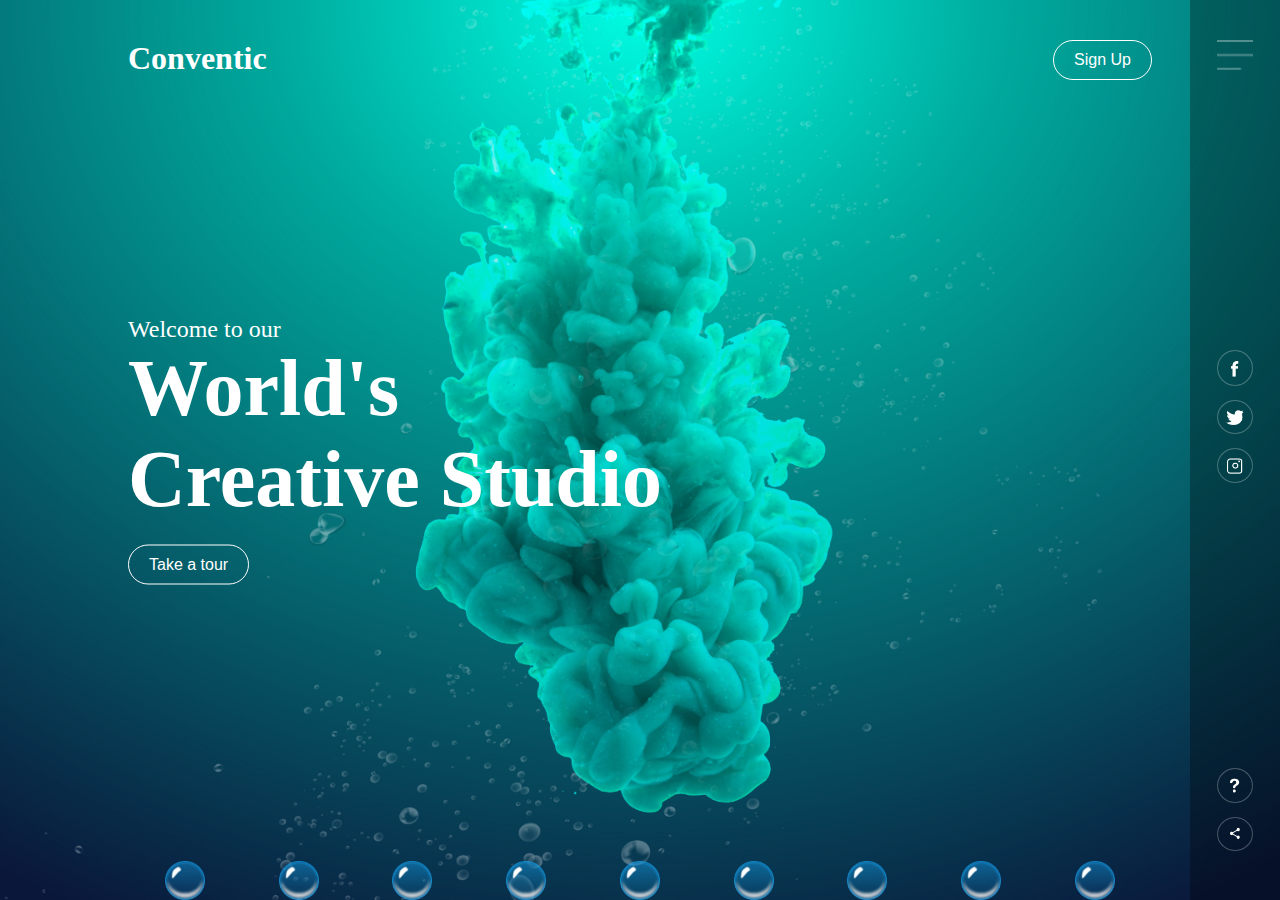
<file: 01092020_0/index.htm>
<!DOCTYPE html>
<html lang="en">

<head>
    <title></title>
    <meta charset="UTF-8">
    <meta name="viewport" content="width=device-width, initial-scale=1">
    <link href="./style.css" rel="stylesheet">
</head>

<body>
    <section id="banner">
        <div class="container">
            <nav>
                <h3 class="logo">conventic</h3>
                <button type="">Sign Up</button>
            </nav>
            <div class="content">
                <small>Welcome to our</small>
                <h2>World's</br> Creative Studio</h2>
                <button>Take a tour</button>
            </div>
            <div class="bubble">
                <img src="./Img/bubble.png" alt="">
                <img src="./Img/bubble.png" alt="">
                <img src="./Img/bubble.png" alt="">
                <img src="./Img/bubble.png" alt="">
                <img src="./Img/bubble.png" alt="">
                <img src="./Img/bubble.png" alt="">
                <img src="./Img/bubble.png" alt="">
                <img src="./Img/bubble.png" alt="">
                <img src="./Img/bubble.png" alt="">
            </div>
        </div>
    </section>
    <div class="dash">
        <div class="dash__toggle">
            <img src="./Img/menu.png" alt="">
        </div>
        <div class="dash__userLinks">
            <img src="./Img/fb.png" alt="">

            <img src="./Img/tw.png" alt="">

            <img src="./Img/ig.png" alt="">
        </div>
        <div class="dash__questions">
            <img src="./Img/info.png" alt="">
            <img src="./Img/share.png" alt="">

        </div>
    </div>
</body>

</html>
</file>
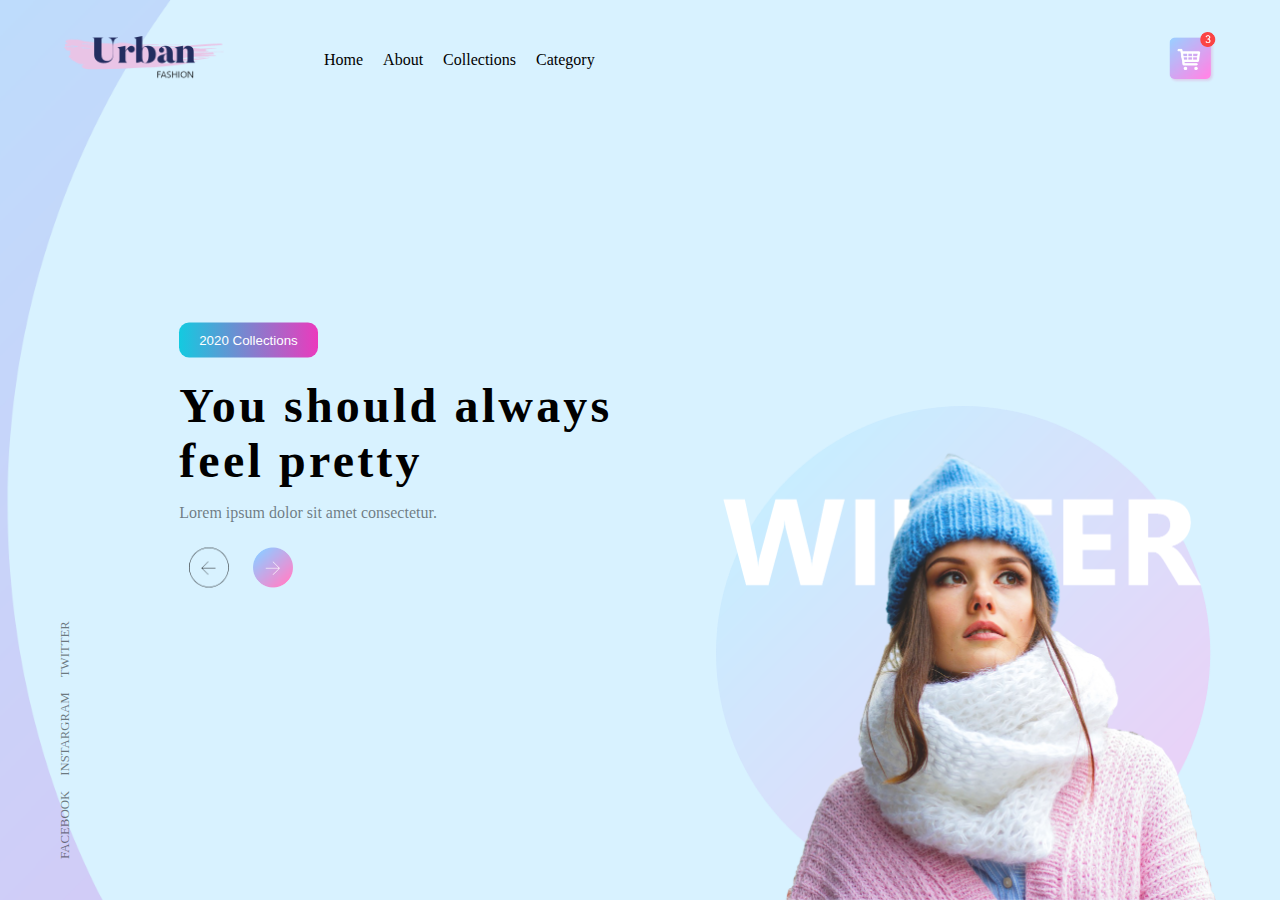
<file: 01092020_1/index.htm>
<!DOCTYPE html>
<html lang="en">

<head>
    <meta charset="UTF-8">
    <meta name="viewport" content="width=device-width, initial-scale=1.0">
    <title>Document</title>
    <link rel="stylesheet" href="style.css">
</head>

<body>
    <section id="banner">
        <div class="container">
            <header>
                <nav>
                    <div class="logo"><img src="./Img/logo.png" alt=""></div>
                    <ul>
                        <li><a href="#">Home</a></li>
                        <li><a href="#">About</a></li>
                        <li><a href="#">Collections</a></li>
                        <li><a href="#">Category</a></li>
                    </ul>
                </nav>
                <div class="cart"><img src="./Img/cart.png" alt=""></div>
            </header>
            <div class="content">
                <button>2020 Collections</button>
                <h2>You should always</br> feel pretty</h2>
                <p>Lorem ipsum dolor sit amet consectetur.</p>
                <div class="arrow">
                    <img src="./Img/back-arrow.png" alt="">
                    <img src="./Img/next-arrow.png" alt="">
                </div>
            </div>
            <div class="userLink">
                <ul>
                    <li>FaceBook</li>
                    <li>Instargram</li>
                    <li>twitter</li>
                </ul>
            </div>
        </div>
    </section>
</body>

</html>
</file>
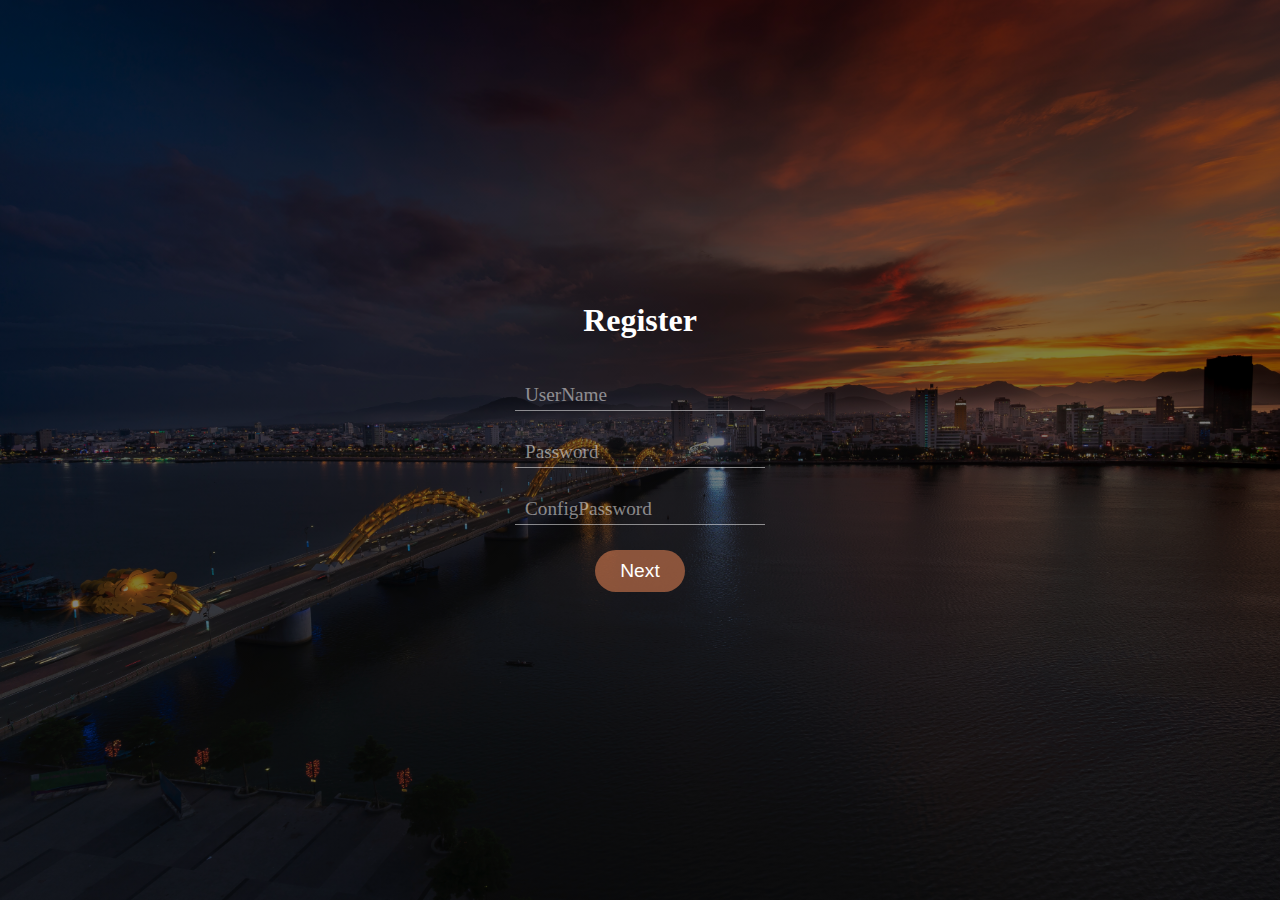
<file: 03092020_0/index.htm>
<!DOCTYPE html>
<html lang="en">

<head>
    <meta charset="UTF-8">
    <meta name="viewport" content="width=device-width, initial-scale=1.0">
    <title>Document</title>
    <link rel="stylesheet" href="style.css">
</head>

<body>
    <section id="form_Register">
        <div class="box">
            <form action="" id='form1'>
                <h2>Register</h2>
                <div>
                    <input type="text" required='required'>
                    <label for="">UserName</label>
                </div>

                <div>
                    <input type="password" required='required' value="">
                    <label for="">Password</label>
                </div>

                <div>
                    <input type="password" required='required'>
                    <label for="">ConfigPassword</label>
                </div>
                <div class="btnBox">
                    <button id='btn1' type="Next1">Next</button>
                </div>

            </form>
            <form action="" id='form2'>
                <h2>ABC</h2>
                <div>
                    <input type="text" required='required'>
                    <label for="">GitHub</label>
                </div>

                <div>
                    <input type="text" required='required'>
                    <label for="">Facebook</label>
                </div>

                <div>
                    <input type="text" required='required'>
                    <label for="">Zalo</label>
                </div>
                <div class="btnBox">
                    <button type="Back2">Back</button>
                    <button type="Next2">Next</button>
                </div>

            </form>
            <form action="" id='form3'>
                <h2>XYZ</h2>
                <div>
                    <input type="text" required='required'>
                    <label for="">Name</label>
                </div>

                <div>
                    <input type="password" required='required'>
                    <label for="">Age</label>
                </div>

                <div>
                    <input type="password" required='required'>
                    <label for="">Phone</label>
                </div>
                <div class="btnBox">
                    <button type="Back3">Back</button>
                    <button type="Submit">Submit</button>
                </div>

            </form>
        </div>

    </section>
    <script>
        let Next1 = document.querySelector('#btn1');
        let Next2 = document.querySelector('button[type="Next2"]');
        let Back2 = document.querySelector('button[type="Back2"]');
        let Back3 = document.querySelector('button[type="Back3"]');
        let Form1 = document.querySelector('#form1');
        let Form2 = document.querySelector('#form2');
        let Form3 = document.querySelector('#form3');
        Next1.onclick = function() {
            Form1.style.left = '-250px';
            Form2.style.left = '0px';
        };
        Next2.onclick = function() {
            Form2.style.left = '-250px';
            Form3.style.left = '0px'
        };
        Back2.onclick = function() {
            Form1.style.left = '0px';
            Form2.style.left = '250px';
        };
        Back3.onclick = function() {
            Form2.style.left = '0px';
            Form3.style.left = '250px'
        };
    </script>
</body>

</html>
</file>
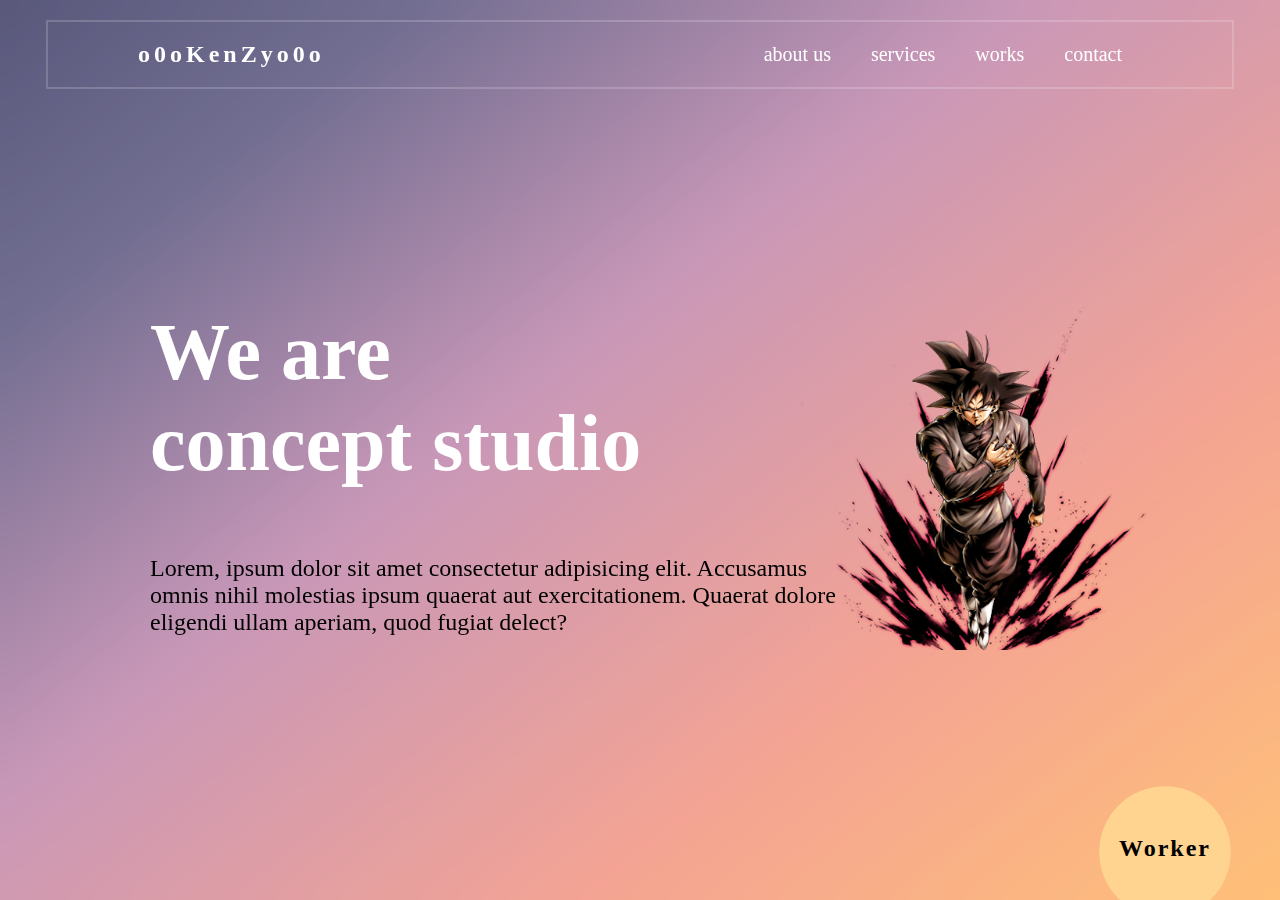
<file: Glassmorphism/index.html>
<!DOCTYPE html>
<html lang="en">

<head>
  <meta charset="UTF-8">
  <meta http-equiv="X-UA-Compatible" content="IE=edge">
  <meta name="viewport" content="width=device-width, initial-scale=1.0">
  <link rel="stylesheet" href="style.css">
  <title>Document</title>
</head>

<body>
  <section class="hero">
    <nav class="navbar">
      <div class="navbar-container">
        <div class="nav-logo">
          <h3>o0oKenZyo0o</h3>
        </div>
        <div class="nav-menu">
          <ul class="nav-menu_wrap">
            <li class="nav-items">
              <a href="#">about us</a>
            </li>
            <li class="nav-items">
              <a href="#">services</a>
            </li>
            <li class="nav-items">
              <a href="#">works</a>
            </li>
            <li class="nav-items">
              <a href="#">contact</a>
            </li>
          </ul>
        </div>
      </div>
    </nav>
    <div class="contentBx">
      <div class="content">
        <h2>We &#32;<span>&#32;are&#32;</span> <br/>concept studio</h2>
        <p>Lorem, ipsum dolor sit amet consectetur adipisicing elit. Accusamus omnis nihil molestias ipsum quaerat aut
          exercitationem. Quaerat dolore eligendi ullam aperiam, quod fugiat delect?</p>
      </div>
    </div>
    <div class="worker">
      <h3>Worker</h3>
    </div>
  </section>
</body>

</html>
</file>
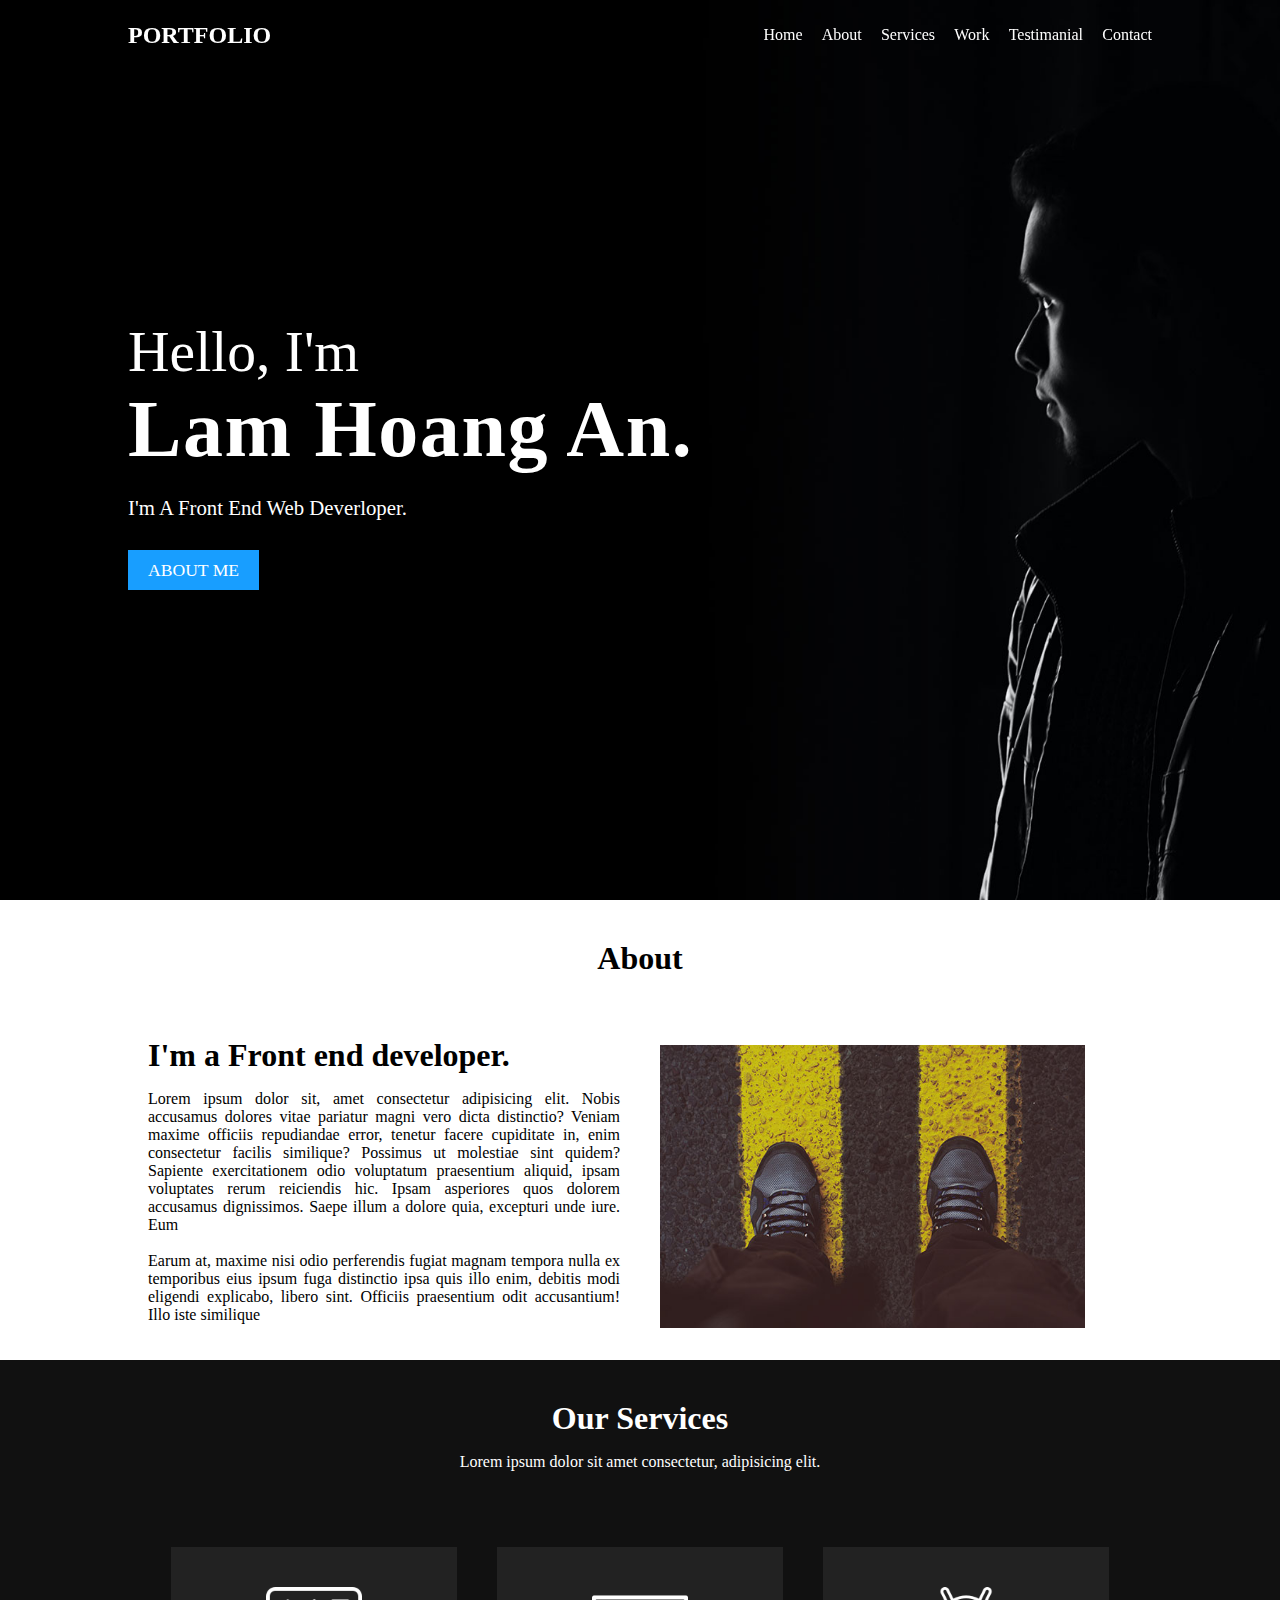
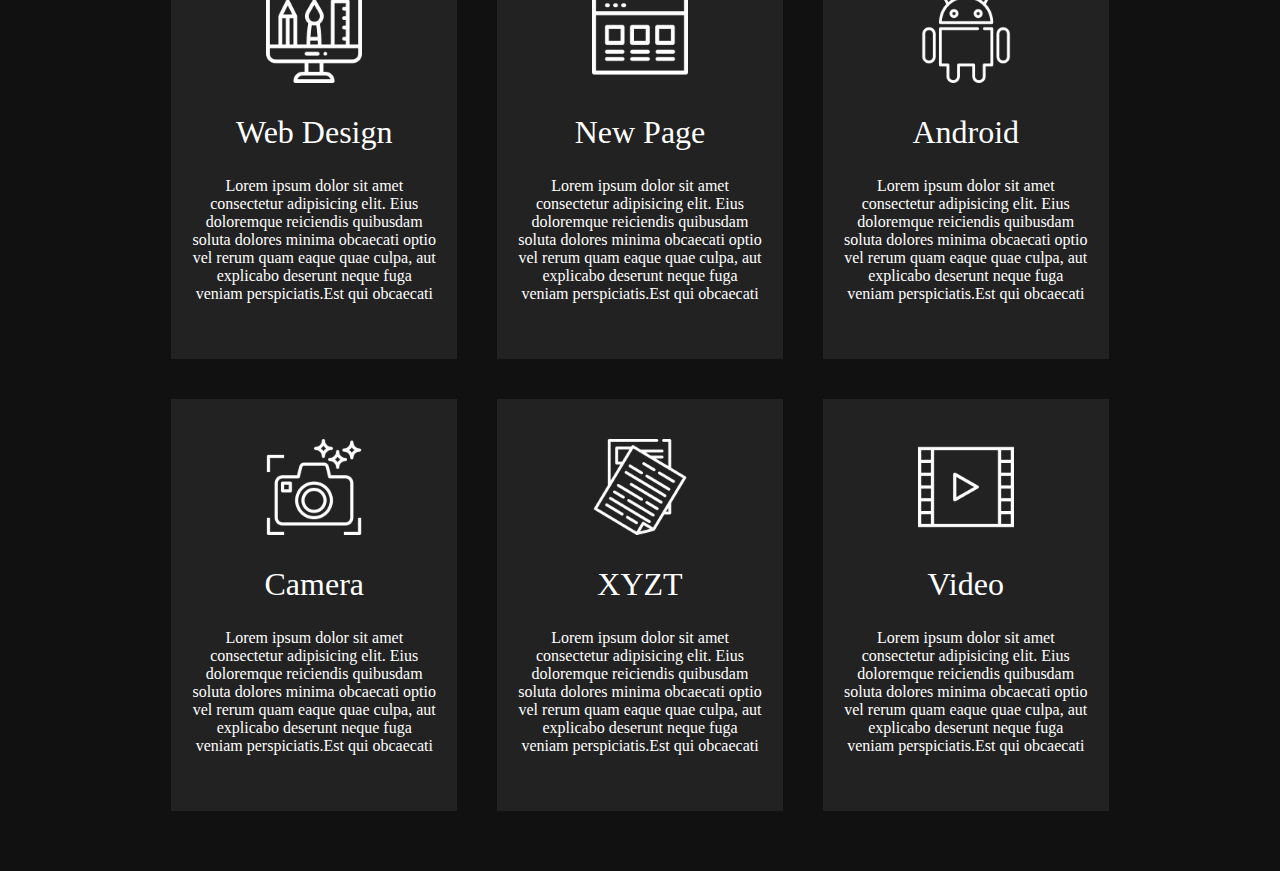
<file: Personal Portfolio/index.htm>
<!DOCTYPE html>
<html lang="en">

<head>
    <meta charset="UTF-8">
    <meta name="viewport" content="width=device-width, initial-scale=1.0">
    <title>Personal Portfolio</title>
    <link rel="stylesheet" href="style.css">
</head>

<body>
    <header>
        <div class="container">
            <div class="logo">Portfolio</div>
            <nav>
                <ul>
                    <li><a href="#">Home</a></li>
                    <li><a href="#">About</a></li>
                    <li><a href="#">Services</a></li>
                    <li><a href="#">Work</a></li>
                    <li><a href="#">Testimanial</a></li>
                    <li><a href="#">Contact</a></li>
                </ul>
            </nav>
        </div>

    </header>
    <section class="banner">
        <div class="container">
            <div class="content">
                <h2>Hello, I'm </br> <span>lam hoang an.</span></h2>
                <p>i'm a front end web deverloper.</p>
                <a href="#">about me</a>
            </div>

        </div>

    </section>
    <section class="about">
        <h2>About</h2>
        <div class="container">
            <div class="content">
                <h2>I'm a Front end developer.</h2>
                <p>Lorem ipsum dolor sit, amet consectetur adipisicing elit. Nobis accusamus dolores vitae pariatur magni vero dicta distinctio? Veniam maxime officiis repudiandae error, tenetur facere cupiditate in, enim consectetur facilis similique? Possimus
                    ut molestiae sint quidem? Sapiente exercitationem odio voluptatum praesentium aliquid, ipsam voluptates rerum reiciendis hic. Ipsam asperiores quos dolorem accusamus dignissimos. Saepe illum a dolore quia, excepturi unde iure. Eum
                    </br>
                    </br>Earum at, maxime nisi odio perferendis fugiat magnam tempora nulla ex temporibus eius ipsum fuga distinctio ipsa quis illo enim, debitis modi eligendi explicabo, libero sint. Officiis praesentium odit accusantium! Illo iste similique
                </p>
            </div>
            <div class="bgBox">
                <img src="./images/img1.jpg" alt="">
            </div>
        </div>
    </section>
    <section class="services">
        <div class="heading">
            <h2>Our Services</h2>
            <p>Lorem ipsum dolor sit amet consectetur, adipisicing elit.</p>
        </div>
        <div class="content">
            <div class="servicesBx">
                <img src="./images/icon1.png">
                <h2>Web Design</h2>
                <p>Lorem ipsum dolor sit amet consectetur adipisicing elit. Eius doloremque reiciendis quibusdam soluta dolores minima obcaecati optio vel rerum quam eaque quae culpa, aut explicabo deserunt neque fuga veniam perspiciatis.Est qui obcaecati
                </p>
            </div>
            <div class="servicesBx">
                <img src="./images/icon2.png">
                <h2>New Page</h2>
                <p>Lorem ipsum dolor sit amet consectetur adipisicing elit. Eius doloremque reiciendis quibusdam soluta dolores minima obcaecati optio vel rerum quam eaque quae culpa, aut explicabo deserunt neque fuga veniam perspiciatis.Est qui obcaecati
                </p>
            </div>
            <div class="servicesBx">
                <img src="./images/icon3.png">
                <h2>Android</h2>
                <p>Lorem ipsum dolor sit amet consectetur adipisicing elit. Eius doloremque reiciendis quibusdam soluta dolores minima obcaecati optio vel rerum quam eaque quae culpa, aut explicabo deserunt neque fuga veniam perspiciatis.Est qui obcaecati
                </p>
            </div>
            <div class="servicesBx">
                <img src="./images/icon4.png">
                <h2>Camera</h2>
                <p>Lorem ipsum dolor sit amet consectetur adipisicing elit. Eius doloremque reiciendis quibusdam soluta dolores minima obcaecati optio vel rerum quam eaque quae culpa, aut explicabo deserunt neque fuga veniam perspiciatis.Est qui obcaecati
                </p>
            </div>
            <div class="servicesBx">
                <img src="./images/icon5.png">
                <h2>XYZT</h2>
                <p>Lorem ipsum dolor sit amet consectetur adipisicing elit. Eius doloremque reiciendis quibusdam soluta dolores minima obcaecati optio vel rerum quam eaque quae culpa, aut explicabo deserunt neque fuga veniam perspiciatis.Est qui obcaecati
                </p>
            </div>
            <div class="servicesBx">
                <img src="./images/icon6.png">
                <h2>Video</h2>
                <p>Lorem ipsum dolor sit amet consectetur adipisicing elit. Eius doloremque reiciendis quibusdam soluta dolores minima obcaecati optio vel rerum quam eaque quae culpa, aut explicabo deserunt neque fuga veniam perspiciatis.Est qui obcaecati
                </p>
            </div>
        </div>
    </section>
    <script type="text/javascript">
        window.addEventListener('scroll', () => {
            var header = document.querySelector('header')
            header.classList.toggle('sticky', window.scrollY > 0);
        })
    </script>
</body>

</html>
</file>
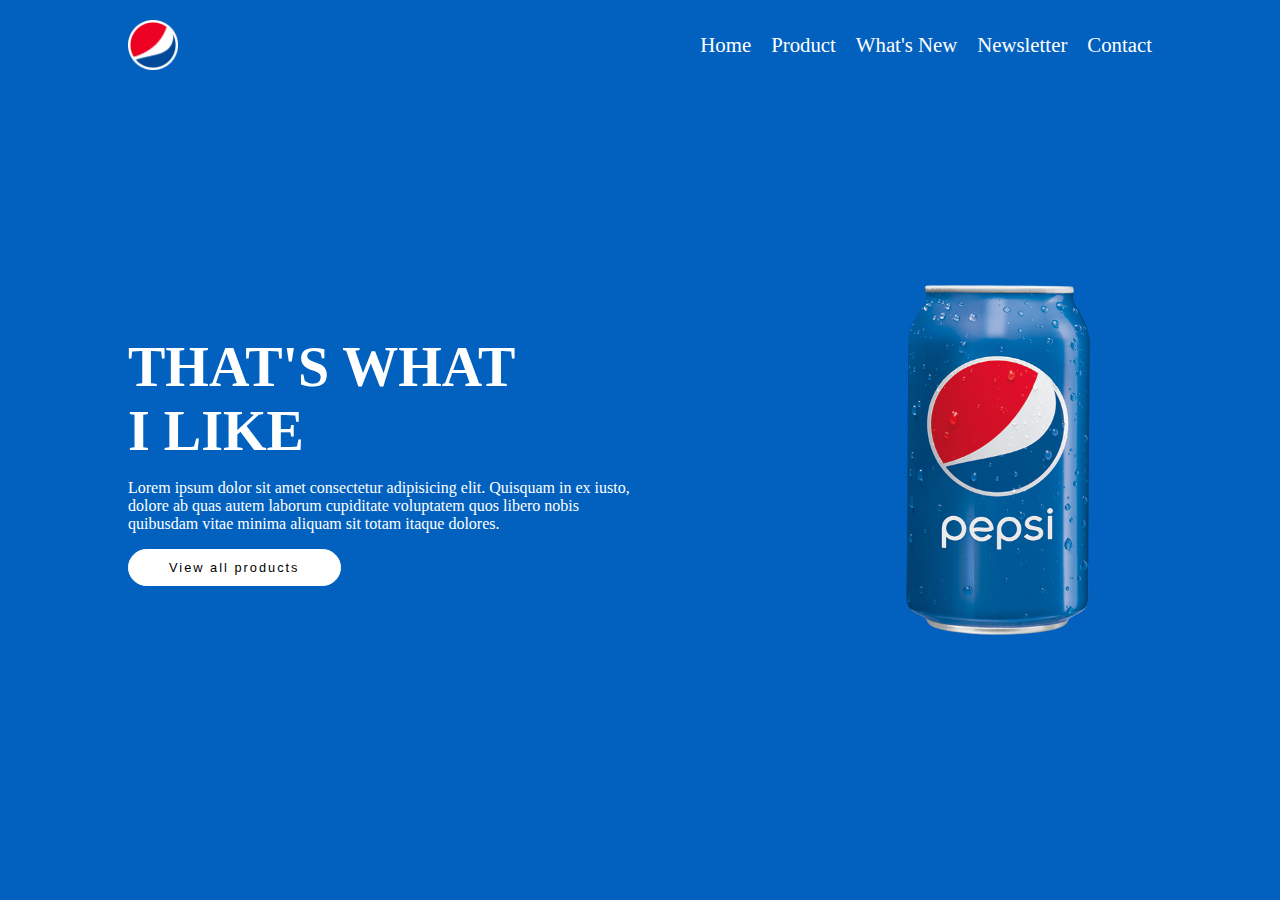
<file: Pessi/index.htm>
<!DOCTYPE html>
<html lang="en">

<head>
    <meta charset="UTF-8">
    <meta name="viewport" content="width=device-width, initial-scale=1.0">
    <link rel="stylesheet" href="style.css">
    <title>Pepsi</title>
</head>

<body>
    <header>
        <div class="logo"></div>
        <nav>
            <ul>
                <li>Home</li>
                <li>Product</li>
                <li>What's New</li>
                <li>Newsletter</li>
                <li>Contact</li>
            </ul>
        </nav>
    </header>
    <main>
        <section class="container">
            <div class="box">
                <div class="content">
                    <h2>
                        That's what </br> i like
                    </h2>
                    <p>Lorem ipsum dolor sit amet consectetur adipisicing elit. Quisquam in ex iusto, dolore ab quas autem laborum cupiditate voluptatem quos libero nobis quibusdam vitae minima aliquam sit totam itaque dolores.</p>
                    <button>View all products</button>
                </div>
                <div class="bgBox">

                </div>
            </div>

            <div class="iconPessi">
                <div class="iconPessi__Blue"></div>
                <div class="iconPessi__Blue"></div>
                <div class="iconPessi__Blue"></div>
            </div>
        </section>
    </main>
</body>

</html>
</file>
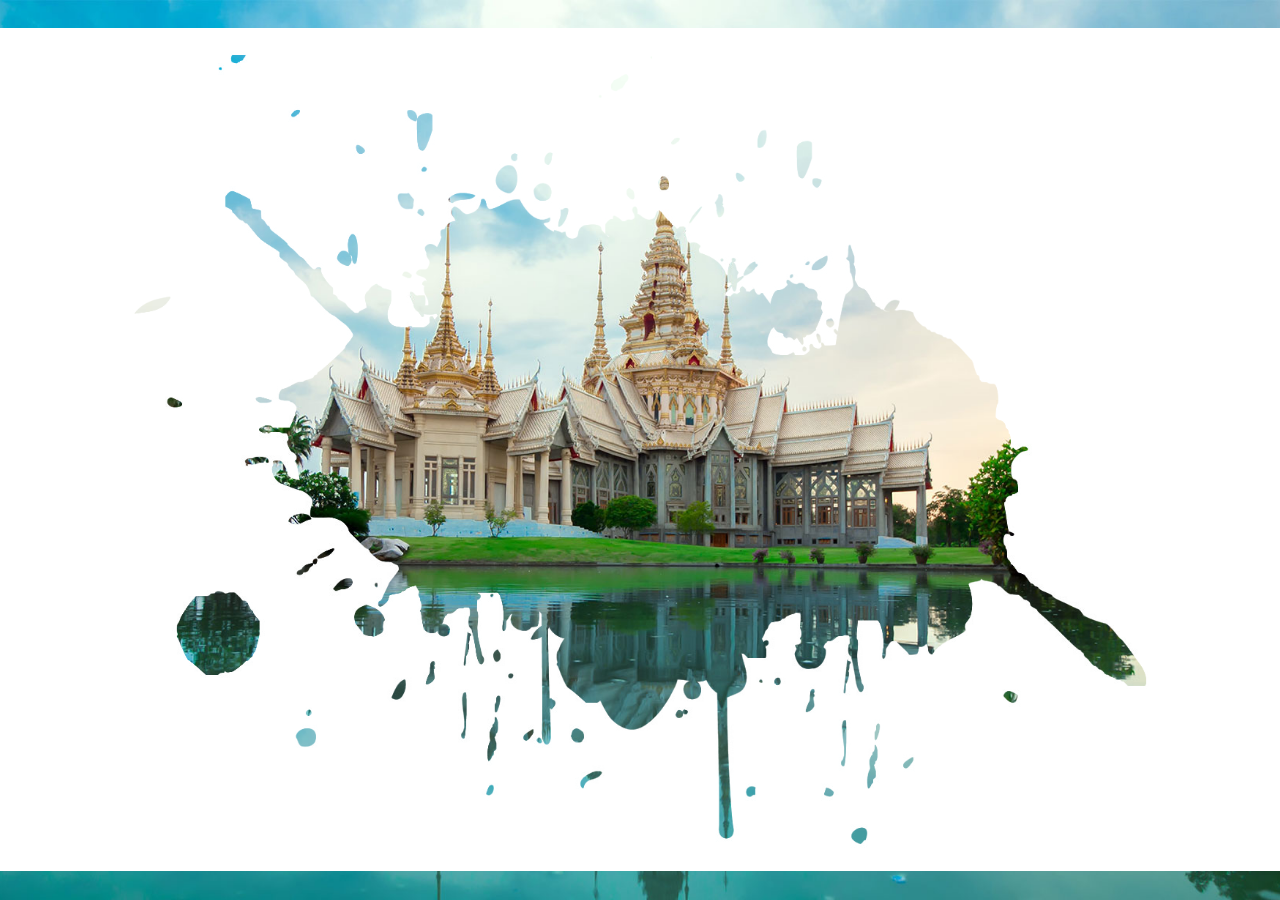
<file: Splash Image Mask/index.htm>
<!DOCTYPE html>
<html lang="en">

<head>
    <meta charset="UTF-8">
    <meta name="viewport" content="width=device-width, initial-scale=1.0">
    <title>Splash Image Mask</title>
    <link rel="stylesheet" href="style.css">
</head>

<body>
    <main>
        <section>

        </section>
    </main>
</body>

</html>
</file>
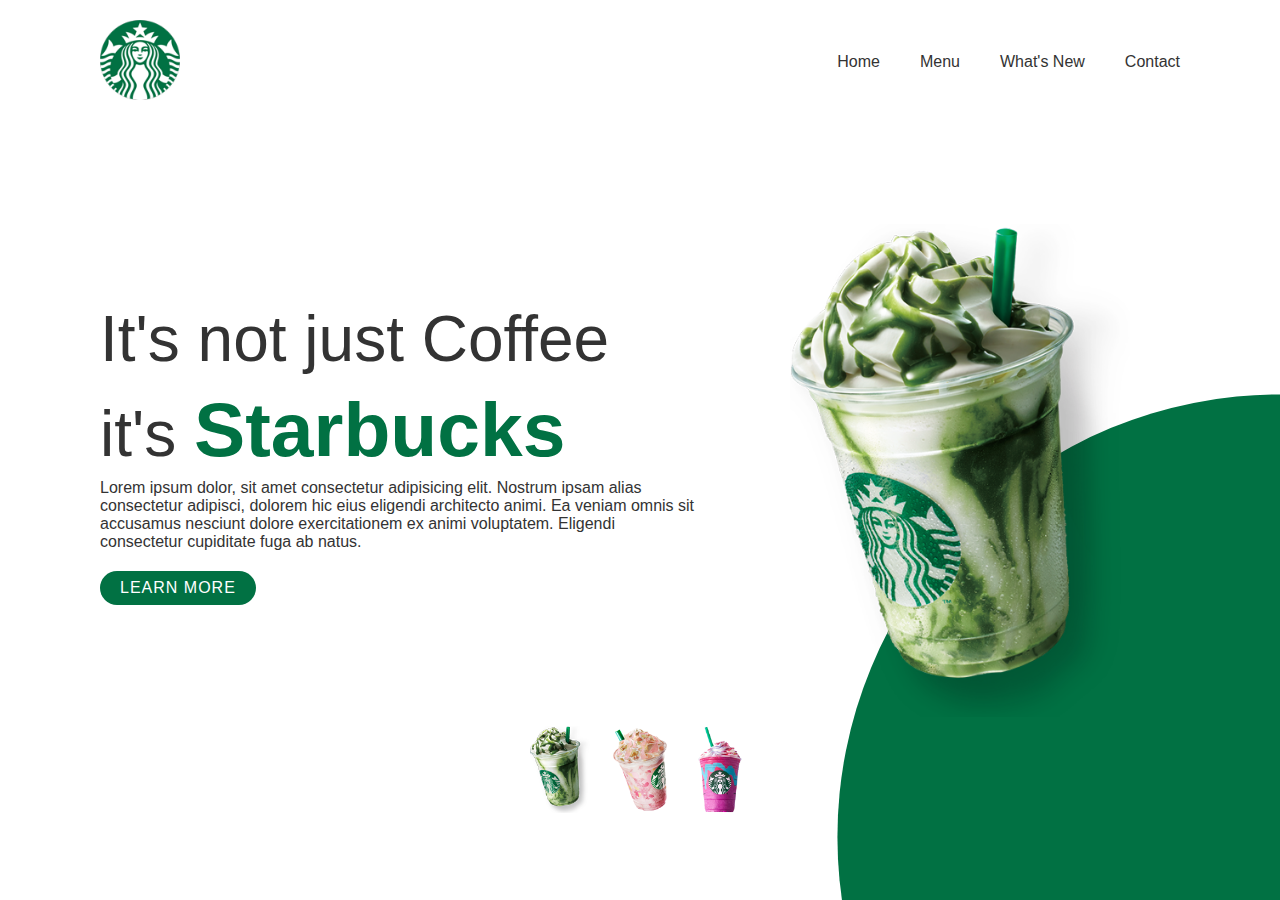
<file: Starbucks/index.html>
<!DOCTYPE html>
<html lang="en">
	<head>
		<meta charset="UTF-8" />
		<meta http-equiv="X-UA-Compatible" content="IE=edge" />
		<meta name="viewport" content="width=device-width, initial-scale=1.0" />
		<link rel="stylesheet" href="style.css" />
		<title>Document</title>
	</head>
	<body>
		<section>
			<div class="clipPath"></div>
			<header>
				<div class="logo">
					<a href=""><img src="./images/logo.png" /></a>
				</div>
				<div class="wrap_Menu">
					<ul>
						<li>
							<a href="">Home</a>
						</li>

						<li>
							<a href="">Menu</a>
						</li>

						<li>
							<a href="">What's New</a>
						</li>

						<li>
							<a href="">Contact</a>
						</li>
					</ul>
				</div>
			</header>
			<div class="content">
				<div class="textBox">
					<h2>
						It's not just Coffee <br />
						it's <span>Starbucks</span>
					</h2>
					<p>
						Lorem ipsum dolor, sit amet consectetur adipisicing elit. Nostrum
						ipsam alias consectetur adipisci, dolorem hic eius eligendi
						architecto animi. Ea veniam omnis sit accusamus nesciunt dolore
						exercitationem ex animi voluptatem. Eligendi consectetur cupiditate
						fuga ab natus.
					</p>
					<div class="btn_group">
						<a class="btn" href="">Learn More</a>
					</div>
				</div>
				<div class="imgBox">
					<img src="./images/img1.png" class="starbucks" alt="" />
					<div class="bg"></div>
				</div>
				<div class="thumb">
					<ul>
						<li data-color="thumb1"> 
							<img src="./images/thumb1.png" onclick="imgSlider('./images/img1.png');changeClipPathColor('#017143')" alt="" />
						</li>
						<li data-color="thumb2">
							<img  src="./images/thumb2.png" onclick="imgSlider('./images/img2.png');changeClipPathColor('#eb7495')" alt="" />
						</li>
						<li data-color="thumb3">
							<img  src="./images/thumb3.png" onclick="imgSlider('./images/img3.png');changeClipPathColor('#d752b1')" alt="" />
						</li>
					</ul>
				</div>
			</div>
		</section>
	</body>
	<script type="text/javascript" >
	function imgSlider(img){
		document.querySelector(".starbucks").src=img
	}
	function changeClipPathColor(color)
	{
		const clipPath=document.querySelector('.clipPath')
		clipPath.style.background=color
	}
	</script>
</html>
</file>
<file: 01092020_0/style.css>
body {
  margin: 0;
  padding: 0;
  -webkit-box-sizing: border-box;
          box-sizing: border-box;
}

body #banner {
  width: 100%;
  height: 100vh;
  background: url("./Img/background.png");
  background-size: cover;
  background-position: center;
  background-repeat: no-repeat;
  display: -webkit-box;
  display: -ms-flexbox;
  display: flex;
  -webkit-box-pack: center;
      -ms-flex-pack: center;
          justify-content: center;
  -ms-flex-item-align: center;
      align-self: center;
  color: white;
}

body #banner .container {
  width: 80%;
  height: 100%;
  position: relative;
}

body #banner .container nav {
  padding-top: 40px;
  display: -webkit-box;
  display: -ms-flexbox;
  display: flex;
  -webkit-box-pack: justify;
      -ms-flex-pack: justify;
          justify-content: space-between;
}

body #banner .container nav .logo {
  margin: 0;
  padding: 0;
  font-size: 2rem;
  cursor: pointer;
  text-transform: capitalize;
}

body #banner .container .content {
  position: absolute;
  top: 50%;
  left: 0;
  -webkit-transform: translateY(-50%);
          transform: translateY(-50%);
  z-index: 100;
}

body #banner .container .content small {
  font-size: 1.5rem;
}

body #banner .container .content h2 {
  margin: 0;
  font-size: 5rem;
  margin-bottom: 20px;
}

body #banner .bubble {
  width: 100%;
  display: -webkit-box;
  display: -ms-flexbox;
  display: flex;
  -ms-flex-pack: distribute;
      justify-content: space-around;
  position: absolute;
  bottom: 0;
}

body #banner .bubble img {
  -webkit-animation: ball 5s linear infinite;
          animation: ball 5s linear infinite;
  width: 40px;
}

body #banner .bubble img:nth-child(1) {
  -webkit-animation-delay: 2s;
          animation-delay: 2s;
}

body #banner .bubble img:nth-child(2) {
  -webkit-animation-delay: 4s;
          animation-delay: 4s;
}

body #banner .bubble img:nth-child(3) {
  -webkit-animation-delay: 5s;
          animation-delay: 5s;
}

body #banner .bubble img:nth-child(4) {
  -webkit-animation-delay: 2s;
          animation-delay: 2s;
}

body #banner .bubble img:nth-child(5) {
  -webkit-animation-delay: 6s;
          animation-delay: 6s;
}

body #banner .bubble img:nth-child(6) {
  -webkit-animation-delay: 1s;
          animation-delay: 1s;
}

body #banner .bubble img:nth-child(7) {
  -webkit-animation-delay: 3s;
          animation-delay: 3s;
}

body #banner .bubble img:nth-child(8) {
  -webkit-animation-delay: 4s;
          animation-delay: 4s;
}

body #banner button {
  padding: 10px 20px;
  border: solid 1px white;
  font-size: 1rem;
  background: none;
  color: white;
  border-radius: 30px;
  cursor: pointer;
  outline: none;
}

body #banner button:hover {
  color: #00b9ad;
  background: white;
}

body .dash {
  position: fixed;
  top: 0;
  right: 0;
  width: 7%;
  height: 100vh;
  display: -webkit-box;
  display: -ms-flexbox;
  display: flex;
  -webkit-box-orient: vertical;
  -webkit-box-direction: normal;
      -ms-flex-direction: column;
          flex-direction: column;
  -webkit-box-pack: justify;
      -ms-flex-pack: justify;
          justify-content: space-between;
  -webkit-box-align: center;
      -ms-flex-align: center;
          align-items: center;
  color: white;
  background: rgba(0, 0, 0, 0.3);
}

body .dash div {
  width: 50%;
  text-align: center;
}

body .dash div img {
  width: 80%;
}

body .dash .dash__toggle {
  margin-top: 40px;
}

body .dash .dash__userLinks img {
  margin: 5px 0;
}

body .dash .dash__questions {
  margin-bottom: 40px;
}

body .dash .dash__questions img {
  margin: 5px 0;
}

@-webkit-keyframes ball {
  0% {
    -webkit-transform: translateY(0);
            transform: translateY(0);
    opacity: 0;
  }
  25% {
    opacity: 0.75;
  }
  50% {
    -webkit-transform: translateY(-50vh);
            transform: translateY(-50vh);
    opacity: 1;
  }
  75% {
    opacity: 0.5;
  }
  100% {
    -webkit-transform: translateY(-80vh);
            transform: translateY(-80vh);
    opacity: 0.3;
  }
}

@keyframes ball {
  0% {
    -webkit-transform: translateY(0);
            transform: translateY(0);
    opacity: 0;
  }
  25% {
    opacity: 0.75;
  }
  50% {
    -webkit-transform: translateY(-50vh);
            transform: translateY(-50vh);
    opacity: 1;
  }
  75% {
    opacity: 0.5;
  }
  100% {
    -webkit-transform: translateY(-80vh);
            transform: translateY(-80vh);
    opacity: 0.3;
  }
}
/*# sourceMappingURL=style.css.map */
</file>
<file: 01092020_1/style.css>
body {
  margin: 0;
  padding: 0;
  -webkit-box-sizing: border-box;
          box-sizing: border-box;
}

body #banner {
  width: 100%;
  height: 100vh;
  display: -webkit-box;
  display: -ms-flexbox;
  display: flex;
  -webkit-box-pack: center;
      -ms-flex-pack: center;
          justify-content: center;
  background: url("./Img/background.png");
  background-size: cover;
  background-position: center;
  background-repeat: no-repeat;
}

body #banner .container {
  width: 90%;
  height: 100%;
  position: relative;
  background: url("./Img/img.png");
  background-size: 500px;
  background-position: right bottom;
  background-repeat: no-repeat;
  margin: 0 auto;
}

body #banner .container header {
  width: 100%;
  height: 120px;
  display: -webkit-box;
  display: -ms-flexbox;
  display: flex;
  -webkit-box-pack: justify;
      -ms-flex-pack: justify;
          justify-content: space-between;
  -webkit-box-align: center;
      -ms-flex-align: center;
          align-items: center;
}

body #banner .container header nav {
  display: -webkit-box;
  display: -ms-flexbox;
  display: flex;
  -webkit-box-pack: center;
      -ms-flex-pack: center;
          justify-content: center;
}

body #banner .container header nav .logo {
  width: 10rem;
  margin-right: 100px;
}

body #banner .container header nav ul {
  display: -webkit-box;
  display: -ms-flexbox;
  display: flex;
  -webkit-box-pack: center;
      -ms-flex-pack: center;
          justify-content: center;
  -webkit-box-align: center;
      -ms-flex-align: center;
          align-items: center;
  padding: 0;
  margin: 0;
  list-style: none;
}

body #banner .container header nav ul li {
  margin-right: 20px;
}

body #banner .container header nav ul li a {
  text-decoration: none;
  color: black;
}

body #banner .container header .cart {
  width: 3rem;
}

body #banner .container header img {
  width: 100%;
  cursor: pointer;
}

body #banner .container .content {
  position: absolute;
  top: 50%;
  left: 10%;
  -webkit-transform: translateY(-50%);
          transform: translateY(-50%);
}

body #banner .container .content button {
  padding: 10px 20px;
  background: -webkit-gradient(linear, left top, right top, from(#13cae0), to(#eb3abd));
  background: linear-gradient(90deg, #13cae0 0%, #eb3abd 100%);
  border-radius: 10px;
  border: none;
  outline: none;
  color: white;
  cursor: pointer;
}

body #banner .container .content h2 {
  font-size: 3rem;
  font-weight: 700;
  letter-spacing: 0.2rem;
  margin: 0;
  margin-top: 20px;
}

body #banner .container .content p {
  color: rgba(0, 0, 0, 0.5);
}

body #banner .container .content .arrow {
  height: 40px;
}

body #banner .container .content .arrow img {
  height: 100%;
  margin: 10px;
  cursor: pointer;
}

body #banner .container .userLink {
  position: absolute;
  left: -145px;
  bottom: 140px;
  -webkit-transform: rotate(-90deg);
          transform: rotate(-90deg);
}

body #banner .container .userLink ul {
  display: -webkit-box;
  display: -ms-flexbox;
  display: flex;
  list-style: none;
  margin: 0;
}

body #banner .container .userLink ul li {
  margin-right: 15px;
  font-size: 0.8rem;
  color: rgba(0, 0, 0, 0.5);
  text-transform: uppercase;
  cursor: pointer;
}
/*# sourceMappingURL=style.css.map */
</file>
<file: 03092020_0/style.css>
body {
  margin: 0;
  padding: 0;
  -webkit-box-sizing: border-box;
          box-sizing: border-box;
}

#form_Register {
  width: 100%;
  height: 100vh;
  background: -webkit-gradient(linear, left top, left bottom, from(rgba(0, 0, 0, 0.5)), to(rgba(0, 0, 0, 0.5))), url("./bg.jpg");
  background: linear-gradient(to bottom, rgba(0, 0, 0, 0.5), rgba(0, 0, 0, 0.5)), url("./bg.jpg");
  background-size: cover;
  background-position: center;
  background-repeat: no-repeat;
  display: -webkit-box;
  display: -ms-flexbox;
  display: flex;
  -webkit-box-pack: center;
      -ms-flex-pack: center;
          justify-content: center;
  -webkit-box-align: center;
      -ms-flex-align: center;
          align-items: center;
  position: relative;
}

#form_Register .box {
  position: relative;
  width: 250px;
  height: 350px;
  overflow: hidden;
}

#form_Register .box form {
  width: 100%;
  position: absolute;
  -webkit-transition: all linear 0.2s;
  transition: all linear 0.2s;
}

#form_Register .box form h2 {
  text-align: center;
  color: #fff;
  font-size: 2rem;
  margin-bottom: 40px;
}

#form_Register .box form div {
  width: 100%;
  margin-bottom: 25px;
  position: relative;
}

#form_Register .box form div input {
  width: 100%;
  padding: 5px 10px;
  -webkit-box-sizing: border-box;
          box-sizing: border-box;
  outline: none;
  border: none;
  border-bottom: solid 1px rgba(255, 255, 255, 0.5);
  font-size: 1.1rem;
  background: none;
  -webkit-transition: 0.5s;
  transition: 0.5s;
  color: #fe8f59;
}

#form_Register .box form div input:focus, #form_Register .box form div input:valid {
  border-bottom-color: white;
}

#form_Register .box form div input:focus + label,
#form_Register .box form div input:valid + label {
  top: -22px;
  left: 0px;
  color: white;
}

#form_Register .box form div label {
  position: absolute;
  top: 5px;
  left: 10px;
  color: rgba(255, 255, 255, 0.5);
  -webkit-transition: 0.5s;
  transition: 0.5s;
  font-size: 1.2rem;
}

#form_Register .box form .btnBox {
  width: 100%;
  display: -webkit-box;
  display: -ms-flexbox;
  display: flex;
  -ms-flex-pack: distribute;
      justify-content: space-around;
}

#form_Register .box form .btnBox button {
  padding: 10px 25px;
  font-size: 1.2rem;
  color: #fff;
  background: rgba(254, 143, 89, 0.5);
  outline: none;
  border: none;
  cursor: pointer;
  border-radius: 40px;
}

#form_Register .box #form2,
#form_Register .box #form3 {
  left: 250px;
}
/*# sourceMappingURL=style.css.map */
</file>
<file: Glassmorphism/style.css>
body{
  padding: 0;
  margin: 0;
  background: linear-gradient(142deg, rgba(33,32,79,1) 0%, rgba(65,61,108,1) 17%, rgba(182,117,160,1) 42%, rgba(240,133,112,1) 71%, rgba(255,171,75,1) 100%);
}
.hero{
  width: 100%;
  height: 100vh;
  background: rgba( 255, 255, 255, 0.25 );
  box-shadow: 0 8px 32px 0 rgba( 31, 38, 135, 0.37 );
  backdrop-filter: blur( 11.0px );
  -webkit-backdrop-filter: blur( 11.0px );
  position: relative;
}
.navbar{
  position: fixed;
  top: 0;
  width: 100%;
  left: 0;
}
.navbar .navbar-container{
  width: 80%;
  margin: 20px auto;
  padding: 0px 80px;
  display: flex;
  justify-content: space-between;
  align-items: center;
  border: 2px solid rgba( 255, 255, 255, 0.18 );
}
.nav-logo{
  padding: 5px 10px;
}
.nav-logo h3{
  color: #fff;
  font-size: 24px;
  margin: 0;
  letter-spacing: 4px;
}
.nav-menu{
  padding: 5px 10px;
}
.nav-menu .nav-menu_wrap{
  display: flex;
  list-style: none;
}
.nav-menu .nav-menu_wrap .nav-items{
  padding: 0 20px;
}
.nav-menu .nav-menu_wrap .nav-items a{
  font-size: 20px;
  color: #fff;
  text-decoration: none;
}
.contentBx{
  padding: 0 50px;
  height: 100vh;
  position: relative;
  display: flex;
  justify-content: center;
  flex-direction: column;
  background: url('./bg_1.png');
  background-repeat: no-repeat;
  background-position: calc(100% - 100px);
  background-size: 400px;

}
.contentBx .content{
  padding:0 100px;
  width: 700px;
}
.contentBx .content h2{
  font-size: 80px;
  color: #fff;
}
.contentBx .content p{
  color: #000;
  font-size: 24px;
}
.worker{
  position: absolute;
  bottom: 0px;
  right: 40px;
  width: 150px;
  height: 150px;
  background: #FFD390;
  display: flex;
  align-items: center;
  justify-content: center;
  clip-path: circle(43.9% at 50% 68%);
}
.worker h3{
  color: #000;
  letter-spacing: 2px;
  font-size: 24px;
  margin-top: 70px;
}
</file>
<file: Personal Portfolio/style.css>
body {
  margin: 0;
  padding: 0;
  -webkit-box-sizing: border-box;
          box-sizing: border-box;
}

body header {
  width: 100%;
  position: fixed;
  top: 0;
  left: 0;
  display: -webkit-box;
  display: -ms-flexbox;
  display: flex;
  -webkit-box-pack: center;
      -ms-flex-pack: center;
          justify-content: center;
  -webkit-box-align: center;
      -ms-flex-align: center;
          align-items: center;
  -webkit-box-orient: horizontal;
  -webkit-box-direction: normal;
      -ms-flex-direction: row;
          flex-direction: row;
}

body header .container {
  width: 80%;
  height: 70px;
  display: -webkit-box;
  display: -ms-flexbox;
  display: flex;
  -webkit-box-pack: justify;
      -ms-flex-pack: justify;
          justify-content: space-between;
  -webkit-box-align: center;
      -ms-flex-align: center;
          align-items: center;
  -webkit-box-orient: horizontal;
  -webkit-box-direction: normal;
      -ms-flex-direction: row;
          flex-direction: row;
}

body header .container .logo {
  color: white;
  font-size: 1.5rem;
  text-transform: uppercase;
  font-weight: 700;
}

body header .container nav ul {
  display: -webkit-box;
  display: -ms-flexbox;
  display: flex;
  -webkit-box-pack: center;
      -ms-flex-pack: center;
          justify-content: center;
  -webkit-box-align: center;
      -ms-flex-align: center;
          align-items: center;
  -webkit-box-orient: horizontal;
  -webkit-box-direction: normal;
      -ms-flex-direction: row;
          flex-direction: row;
  list-style: none;
}

body header .container nav ul li {
  margin-left: 1.2rem;
}

body header .container nav ul li a {
  text-decoration: none;
  color: white;
  font-size: 1rem;
  text-transform: capitalize;
}

body .sticky {
  background: white;
  z-index: 100;
}

body .sticky .container {
  z-index: 1000;
}

body .sticky .container .logo {
  color: black;
}

body .sticky .container nav ul li a {
  color: black;
}

body .banner {
  width: 100%;
  height: 100%;
  background: url(./images/banner.jpg);
  background-size: cover;
  background-position: center;
  background-repeat: no-repeat;
  display: -webkit-box;
  display: -ms-flexbox;
  display: flex;
  -webkit-box-pack: center;
      -ms-flex-pack: center;
          justify-content: center;
  -webkit-box-align: center;
      -ms-flex-align: center;
          align-items: center;
  -webkit-box-orient: horizontal;
  -webkit-box-direction: normal;
      -ms-flex-direction: row;
          flex-direction: row;
}

body .banner .container {
  width: 80%;
  height: 100vh;
  display: -webkit-box;
  display: -ms-flexbox;
  display: flex;
  -webkit-box-pack: center;
      -ms-flex-pack: center;
          justify-content: center;
  -webkit-box-align: left;
      -ms-flex-align: left;
          align-items: left;
  -webkit-box-orient: vertical;
  -webkit-box-direction: normal;
      -ms-flex-direction: column;
          flex-direction: column;
}

body .banner .container .content h2,
body .banner .container .content p {
  color: white;
  text-transform: capitalize;
}

body .banner .container .content h2 {
  margin: 0;
  padding: 0;
  font-size: 3.6rem;
  font-weight: 400;
}

body .banner .container .content h2 span {
  font-size: 5rem;
  font-weight: 700;
  letter-spacing: 0.1rem;
}

body .banner .container .content p {
  font-size: 1.3rem;
  font-weight: 400;
  margin-bottom: 2.5rem;
}

body .banner .container .content a {
  font-size: 1.1rem;
  text-transform: uppercase;
  text-decoration: none;
  padding: 10px 20px;
  background: #189eff;
  color: white;
}

body .about {
  width: 100%;
  display: -webkit-box;
  display: -ms-flexbox;
  display: flex;
  -webkit-box-pack: center;
      -ms-flex-pack: center;
          justify-content: center;
  -webkit-box-align: center;
      -ms-flex-align: center;
          align-items: center;
  -webkit-box-orient: vertical;
  -webkit-box-direction: normal;
      -ms-flex-direction: column;
          flex-direction: column;
}

body .about h2 {
  margin: 40px;
  font-size: 2rem;
}

body .about .container {
  width: 80%;
  display: -webkit-box;
  display: -ms-flexbox;
  display: flex;
  -webkit-box-pack: center;
      -ms-flex-pack: center;
          justify-content: center;
  -webkit-box-align: center;
      -ms-flex-align: center;
          align-items: center;
  -webkit-box-orient: horizontal;
  -webkit-box-direction: normal;
      -ms-flex-direction: row;
          flex-direction: row;
}

body .about .container div {
  width: 50%;
}

body .about .container .content {
  -webkit-box-sizing: border-box;
          box-sizing: border-box;
  padding: 20px;
}

body .about .container .content h2 {
  margin: 0;
}

body .about .container .content p {
  text-align: justify;
}

body .about .container .bgBox {
  -webkit-box-sizing: border-box;
          box-sizing: border-box;
  padding: 20px;
}

body .about .container .bgBox img {
  width: 90%;
}

body .services {
  width: 100%;
  background: #111;
}

body .services .heading {
  display: -webkit-box;
  display: -ms-flexbox;
  display: flex;
  -webkit-box-pack: center;
      -ms-flex-pack: center;
          justify-content: center;
  -webkit-box-align: center;
      -ms-flex-align: center;
          align-items: center;
  -webkit-box-orient: vertical;
  -webkit-box-direction: normal;
      -ms-flex-direction: column;
          flex-direction: column;
}

body .services .heading h2,
body .services .heading p {
  color: #fff;
}

body .services .heading h2 {
  margin: 0;
  margin-top: 40px;
  font-size: 2rem;
}

body .services .content {
  width: 80%;
  margin: 0 auto;
  padding: 40px 0;
  display: -webkit-box;
  display: -ms-flexbox;
  display: flex;
  -webkit-box-pack: center;
      -ms-flex-pack: center;
          justify-content: center;
  -webkit-box-align: center;
      -ms-flex-align: center;
          align-items: center;
  -webkit-box-orient: horizontal;
  -webkit-box-direction: normal;
      -ms-flex-direction: row;
          flex-direction: row;
  -ms-flex-wrap: wrap;
      flex-wrap: wrap;
}

body .services .content .servicesBx {
  max-width: 24%;
  background: #222;
  color: #fff;
  margin: 20px;
  padding: 40px 20px;
  text-align: center;
}

body .services .content .servicesBx img {
  width: 6rem;
  -webkit-filter: invert(1);
          filter: invert(1);
}

body .services .content .servicesBx h2 {
  font-size: 2rem;
  font-weight: 400;
}

body .services .content .servicesBx p {
  font-size: 1rem;
}

body .services .content .servicesBx:hover {
  background: #189eff;
}
/*# sourceMappingURL=style.css.map */
</file>
<file: Pessi/style.css>
body {
  -webkit-box-sizing: border-box;
          box-sizing: border-box;
  margin: 0;
  padding: 0;
  width: 100%;
  background: #0261bf;
}

body header {
  position: -webkit-sticky;
  position: sticky;
  top: 0;
  left: 0;
  width: 80%;
  height: 50px;
  margin: 20px auto;
  display: -webkit-box;
  display: -ms-flexbox;
  display: flex;
  -webkit-box-pack: justify;
      -ms-flex-pack: justify;
          justify-content: space-between;
  -webkit-box-align: center;
      -ms-flex-align: center;
          align-items: center;
}

body header .logo {
  width: 50px;
  height: 50px;
  background: url(./images/logo.png);
  background-repeat: no-repeat;
  background-position: center;
  background-size: cover;
}

body header nav ul {
  margin: 0;
  padding: 0;
  display: -webkit-box;
  display: -ms-flexbox;
  display: flex;
  list-style: none;
}

body header nav ul li {
  margin-left: 20px;
  font-size: 1.3em;
  color: white;
}

body main {
  position: absolute;
  top: 0;
  left: 0;
  width: 100%;
  display: -webkit-box;
  display: -ms-flexbox;
  display: flex;
  -webkit-box-pack: center;
      -ms-flex-pack: center;
          justify-content: center;
}

body main .container {
  position: relative;
  width: 80%;
  height: 100vh;
}

body main .container .box {
  width: 100%;
  margin-top: 100px;
  height: 80%;
  display: -webkit-box;
  display: -ms-flexbox;
  display: flex;
  -webkit-box-pack: justify;
      -ms-flex-pack: justify;
          justify-content: space-between;
  -webkit-box-align: center;
      -ms-flex-align: center;
          align-items: center;
}

body main .container .box .content {
  width: 50%;
}

body main .container .box .content h2 {
  margin: 0;
  color: white;
  text-transform: uppercase;
  font-size: 3.5em;
  font-weight: 600;
}

body main .container .box .content p {
  color: white;
}

body main .container .box .content button {
  background: white;
  padding: 10px 40px;
  outline: none;
  border: solid 1px white;
  border-radius: 40px;
  letter-spacing: 2px;
  font-size: 0.8em;
}

body main .container .box .bgBox {
  background: url(./images/pepsi001.png);
  width: 30%;
  height: 100%;
  background-size: 60%;
  background-repeat: no-repeat;
  background-position: center;
}
/*# sourceMappingURL=style.css.map */
</file>
<file: Splash Image Mask/style.css>
body {
  margin: 0;
  padding: 0;
  -webkit-box-sizing: border-box;
          box-sizing: border-box;
}

body main {
  width: 100%;
  height: 100vh;
}

body main section {
  background: url("./Img/bg.jpg");
  background-position: center;
  background-repeat: no-repeat;
  background-size: cover;
  height: 100%;
  width: 100%;
}

body main section::before {
  content: '';
  background: url("./Img/splash.jpg");
  background-position: center center;
  background-repeat: no-repeat;
  background-size: cover;
  background-size: 1500px;
  width: 100%;
  height: 100%;
  position: absolute;
  mix-blend-mode: screen;
}
/*# sourceMappingURL=style.css.map */
</file>
<file: Starbucks/style.css>
*{
  margin: 0;
  padding: 0;
  box-sizing: border-box;
  font-family: sans-serif;
}

section{
  position: relative;
  width: 100%;
  min-width: 1200px;
  min-height: 100vh;
  padding: 100px;
  display: flex;
  justify-content: space-between;
  align-items: center;
  background-color: #FFF;
}
header{
  position: absolute;
  top: 0;
  left: 0;
  width: 100%;
  padding: 20px 100px;
  display: flex;
  justify-content: space-between;
  align-items: center;
}
header .logo{
  position: relative;
  max-width: 80px;
}
header .logo img{
  max-width: 100%;
}
header ul{
  position: relative;
  display: flex;
}

header ul li{
  list-style: none;
}

header .wrap_Menu ul li a{
  display: inline-block;
  color: #333;
  font-weight: 400;
  margin-left: 40px;
  text-decoration: none;
}

.content{
  position: relative;
  width: 100%;
  display: flex;
  justify-content: space-between;
  align-items: center;
}
.content .textBox{
   position: relative;
   max-width: 600px;
}
.content .textBox h2{
  color: #333;
  font-size: 4em;
  line-height: 1.4em;
  font-weight: 500;
}
.content .textBox h2 span{
  color: #017143;
  font-size: 1.2em;
  font-weight: 900;
}
.content .textBox p{
  color: #333;

}
.btn{
  display: inline-block;
  margin-top: 20px;
  padding: 8px 20px;
  background: #017143;
  color: #fff;
  border-radius: 40px;
  font-weight: 500;
  text-transform: uppercase;
  letter-spacing: 1px;
  text-decoration: none;
}

.content .imgBox{
  width: 600px;
  display: flex;
  justify-content: flex-end;
  padding-right: 50px;
  margin-top: 40px;
  
}
.content .imgBox img{
  max-width: 340px;
}
.clipPath{
  width: 100%;
  height: 100%;
  position: absolute;
  top: 0;
  left:0;
  clip-path: circle(40.0% at 100% 93%);
  background: #017143;
  transition: all 100ms ease-in-out;
}
.content .thumb {
  position: absolute;
  bottom: -100px;
  left: 50%;
  transform: translateX(-50%);
}
.content .thumb ul{
  display: flex;
  justify-content: center;
}
.content .thumb ul li{
  position: relative;
  list-style: none;
  margin: 0 10px;
  cursor: pointer;
}

.content .thumb ul li img{
  max-width: 60px;
}

@media only screen and (min-width: 1600px)
{
  section{
    padding:150px
  }
  header{
    padding:20px 150px
  }
}
@media only screen and (max-width: 1250px)
{
  .content .imgBox{
    padding: 0;
  }
}
</file>
